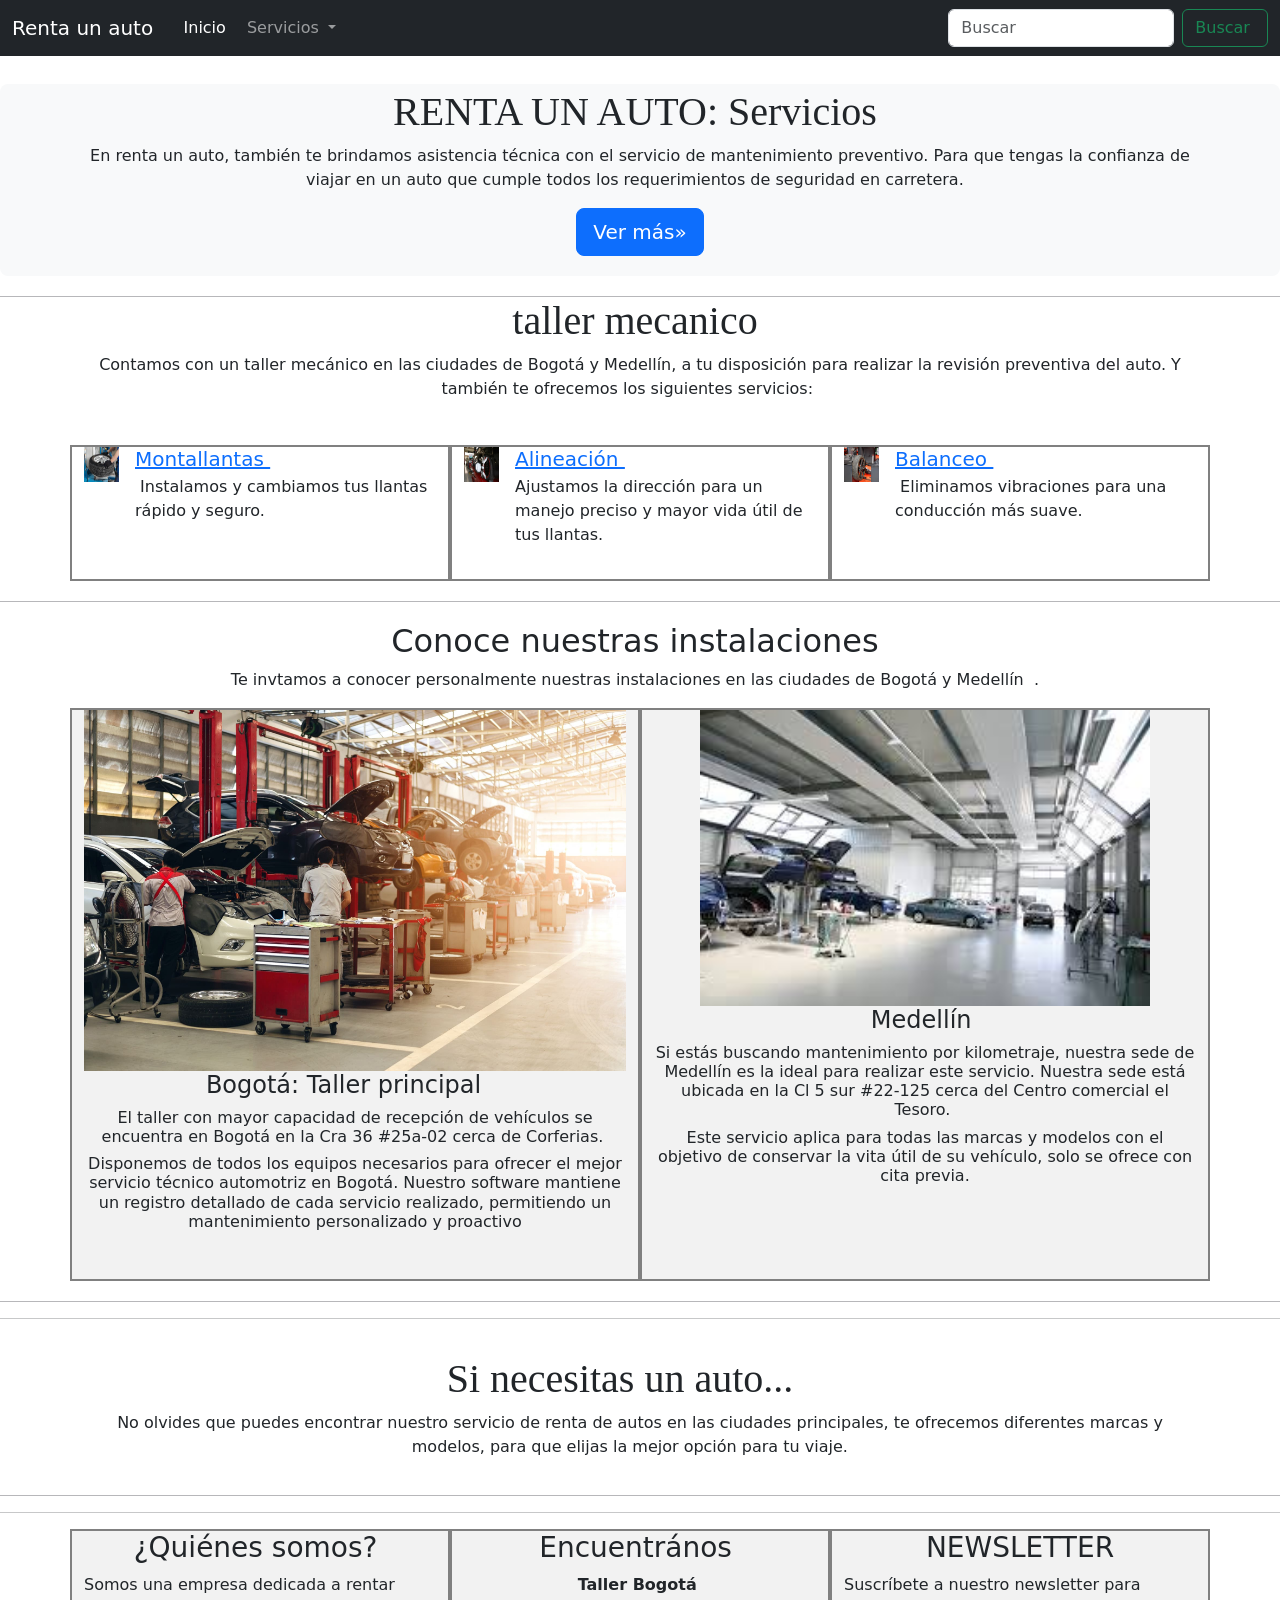
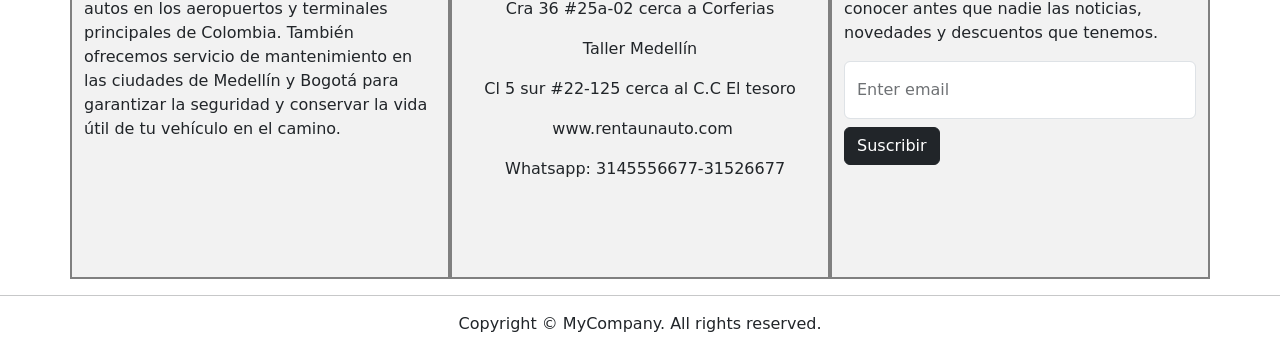
<file: Index.html>
<!DOCTYPE html>
<html lang="en">
<head>
  <meta charset="utf-8">
  <meta http-equiv="X-UA-Compatible" content="IE=edge">
  <meta name="viewport" content="width=device-width, initial-scale=1">
  <title>Bootstrap Portfolio Page Template</title>
  <!-- Bootstrap -->
  <link href="css/bootstrap-5.3.8.css" rel="stylesheet">
	  <style>
   .seccion {
    padding: 20px 0;
    border-bottom: 1px solid #B7B7BA;
  }
	.col-md-4 {
  border: 2px solid gray;
}	  
  </style>
</head>
<body>
  <nav class="navbar navbar-expand-lg navbar-dark bg-dark">
    <div class="container-fluid">
      <a class="navbar-brand" href="Index.html">Renta un auto&nbsp;</a>
      <button class="navbar-toggler" type="button" data-bs-toggle="collapse" data-bs-target="#navbarSupportedContent" aria-controls="navbarSupportedContent" aria-expanded="false" aria-label="Toggle navigation">
        <span class="navbar-toggler-icon"></span>
      </button>
      <div class="collapse navbar-collapse" id="navbarSupportedContent">
        <ul class="navbar-nav me-auto mb-2 mb-lg-0">
          <li class="nav-item">
            <a class="nav-link active" aria-current="page" href="Index.html">Inicio&nbsp;</a>
          </li>
          <li class="nav-item">
          </li>
          <li class="nav-item dropdown">
            <a class="nav-link dropdown-toggle" href="#" id="navbarDropdown" role="button" data-bs-toggle="dropdown" aria-expanded="false">Servicios&nbsp;</a>
            <ul class="dropdown-menu" aria-labelledby="navbarDropdown">
              <li><a class="dropdown-item" href="Alineación.html">Alineación</a></li>
				 <li><a class="dropdown-item" href="Balanceo.html">Balanceo</a></li>
              <li><a class="dropdown-item" href="Montallantas.html">Montallantas</a></li>
              <li>
                <hr class="dropdown-divider">
              </li>
              <li><a class="dropdown-item" href="Mantenimiento.html">Mantenimiento</a></li>
            </ul>
          </li>
          <li class="nav-item">
          </li>
        </ul>
        <form class="d-flex" role="search">
          <input class="form-control me-2" type="Buscar" placeholder="Buscar" aria-label="Buscar">
          <button class="btn btn-outline-success" type="submit">Buscar&nbsp;</button>
        </form>
      </div>
    </div>
  </nav>
  <section class="seccion">
    <div class="bg-light text-center mt-2 py-1 rounded-3">
      <div class="container">
        <div class="row">
          <div class="col-12">
            <h1>RENTA UN AUTO: Servicios&nbsp;</h1>
            <p>En renta un auto, también te brindamos asistencia técnica con el servicio de mantenimiento preventivo. Para que tengas la confianza de viajar en un auto que cumple todos los requerimientos de   seguridad en carretera.&nbsp;&nbsp;</p>
<p><a class="btn btn-primary btn-lg" href="Mantenimiento.html" role="button">Ver más»</a></p>
          </div>
        </div>
      </div>
    </div>
  </section>
  <section>
    <div class="container">
      <div class="row">
        <div class="col-12 text-center">
          <h1>taller mecanico&nbsp;</h1>
          <p>Contamos con un taller mecánico en las ciudades de Bogotá y <span style="text-align: center">Medellín, a tu disposición para realizar la revisión preventiva del auto. Y también te ofrecemos los siguientes servicios: &nbsp; &nbsp;&nbsp;</span></p>
        </div>
      </div>
    </div>
  </section>
  <section class="seccion">
    <div class="container mt-2">
      <div class="row">
        <div class="col-md-4 col-12">
          <ul class="list-unstyled">
            <li class="d-flex align-items-start mb-3">
              <img src="images/Montallantas.jpeg" alt="Generic placeholder image" width="35" height="35" class="me-3">
              <div>
                <h5 class="mt-0 mb-1"><a href="Montallantas.html">Montallantas&nbsp;</a></h5>
<p>&nbsp;Instalamos y cambiamos tus llantas rápido y seguro.</p>
              </div>
            </li>
          </ul>
        </div>
        <div class="col-md-4 col-12">
          <ul class="list-unstyled">
            <li class="d-flex align-items-start mb-3">
              <img src="images/Alineación.jpg" alt="Generic placeholder image" width="35" height="35" class="me-3">
              <div>
                <h5 class="mt-0 mb-1"><a href="Alineación.html">Alineación&nbsp;</a></h5>
<p>Ajustamos la dirección para un manejo preciso y mayor vida útil de tus llantas.&nbsp;</p>
              </div>
            </li>
          </ul>
        </div>
        <div class="col-md-4 col-12">
          <ul class="list-unstyled">
            <li class="d-flex align-items-start mb-3">
              <img src="images/Balanceo.jpg" alt="Generic placeholder image" width="35" height="35" class="me-3">
              <div>
                <h5 class="mt-0 mb-1"><a href="Balanceo.html">Balanceo&nbsp;</a></h5>
<p>&nbsp;Eliminamos vibraciones para una conducción más suave.</p>
              </div>
            </li>
          </ul>
        </div>
      </div>
    </div>
  </section>
  <section class="seccion">
    <div class="container">
      <div class="row">
        <div class="col-12 text-center">
          <h2>Conoce nuestras instalaciones&nbsp;</h2>
          <p>Te invtamos a conocer personalmente nuestras instalaciones en las ciudades de Bogotá y Medellín&nbsp; .&nbsp;&nbsp;</p>
        </div>
      </div>
      <div class="row">
        <div class="col-md-6 col-12 text-center" style="border: 2px solid gray; background-color: #f2f2f2;">
          <img class="img-fluid" src="images/Taller3.jpg" alt="">
          <h4>Bogotá: Taller principal&nbsp; &nbsp;</h4>
          <h6> El taller con mayor capacidad de recepción de vehículos se encuentra en Bogotá en la Cra 36 #25a-02 cerca de Corferias.&nbsp;</h6>
          <h6>Disponemos de todos los equipos necesarios para ofrecer el mejor servicio técnico automotriz en Bogotá.&nbsp;Nuestro software mantiene un registro detallado de cada servicio realizado, permitiendo un mantenimiento personalizado y proactivo </h6>
<p>&nbsp;</p>
        </div>
        <div class="col-md-6 col-12 text-center mt-md-0 mt-2" style="border: 2px solid gray; background-color: #f2f2f2;">
          <img src="images/Taller4.jpeg" alt="" width="450" height="450" class="img-fluid">
          <h4>&nbsp;Medellín&nbsp;&nbsp;</h4>
          <h6> Si estás buscando mantenimiento por kilometraje, nuestra sede de Medellín es la ideal para realizar este servicio. Nuestra sede está ubicada en la Cl 5 sur #22-125 cerca del Centro comercial el Tesoro.&nbsp;</h6>
          <h6>Este servicio aplica para todas las marcas y modelos con el objetivo de conservar la vita útil de su vehículo, solo se ofrece con cita previa.</h6>
<p>&nbsp;&nbsp;</p>
        </div>
     
  </section>
  <hr>
  <section class="seccion">
    <div class="container">
      <div class="row">
        <div class="col-12 text-center">
          <h1>Si necesitas un auto...&nbsp; &nbsp;&nbsp;</h1>
          <p>No olvides que puedes encontrar nuestro servicio de renta de autos en las ciudades principales, te ofrecemos diferentes marcas y modelos, para que elijas la mejor opción para tu viaje.&nbsp; &nbsp;&nbsp;</p>
        </div>
      </div>
    </div>
  </section>
  <hr>
  <div class="section">
    <div class="container">
      <div class="row">
        <div class="col-md-4 col-12" style="background-color: #f2f2f2;">
          <h3 class="text-center">¿Quiénes somos?&nbsp;</h3>
          <p>Somos una empresa dedicada a rentar autos en los aeropuertos y terminales principales de Colombia. También ofrecemos servicio de mantenimiento en las ciudades de Medellín y Bogotá para garantizar la seguridad y conservar la vida útil de tu vehículo en el camino.&nbsp;</p>
        </div>
        <div class="col-md-4 col-12" style="background-color: #f2f2f2;">
          <h3 class="text-center">Encuentrános&nbsp;</h3>
          <address class="text-center">
          <strong>Taller Bogotá&nbsp;</strong><br>
Cra 36 #25a-02 cerca a Corferias<br>
          </address>
          <address class="text-center">
          Taller Medellín
          </address>
          <address class="text-center">
          Cl 5 sur #22-125 cerca al C.C El tesoro
          </address>
          <address class="text-center">
          &nbsp;www.rentaunauto.com
          </address>
          <address class="text-center">
          &nbsp; Whatsapp: 3145556677-31526677
          </address>
<address class="text-center">
        &nbsp;
        </address>
<address class="text-center">
        &nbsp;
        </address>
        </div>
        <div class="col-md-4 col-12" style="background-color: #f2f2f2;">
          <h3 class="text-center">NEWSLETTER</h3>
          <p>Suscríbete a nuestro newsletter para conocer antes que nadie las noticias, novedades y descuentos que tenemos.&nbsp;</p>
<form>
           <div class="d-flex flex-column align-items-start">
              <div class="form-floating w-100 mb-2">
                <input type="email" class="form-control" id="exampleInputEmail1" placeholder="name@example.com">
                <label for="exampleInputEmail1">Enter email</label>
              </div>
              <button type="submit" class="btn btn-dark">Suscribir</button>
            </div>
          </form>
        </div>
      </div>
    </div>
  </div>
  <hr>
  <footer class="text-center">
    <div class="container">
      <div class="row">
        <div class="col-12">
          <p>Copyright © MyCompany. All rights reserved.</p>
        </div>
      </div>
    </div>
  </footer>
  <!-- Include all compiled plugins (below), or include individual files as needed -->
  <script src="js/popper-2.11.8.min.js"></script>
  <script src="js/bootstrap-5.3.8.js"></script>
</body>
</html>
</file>
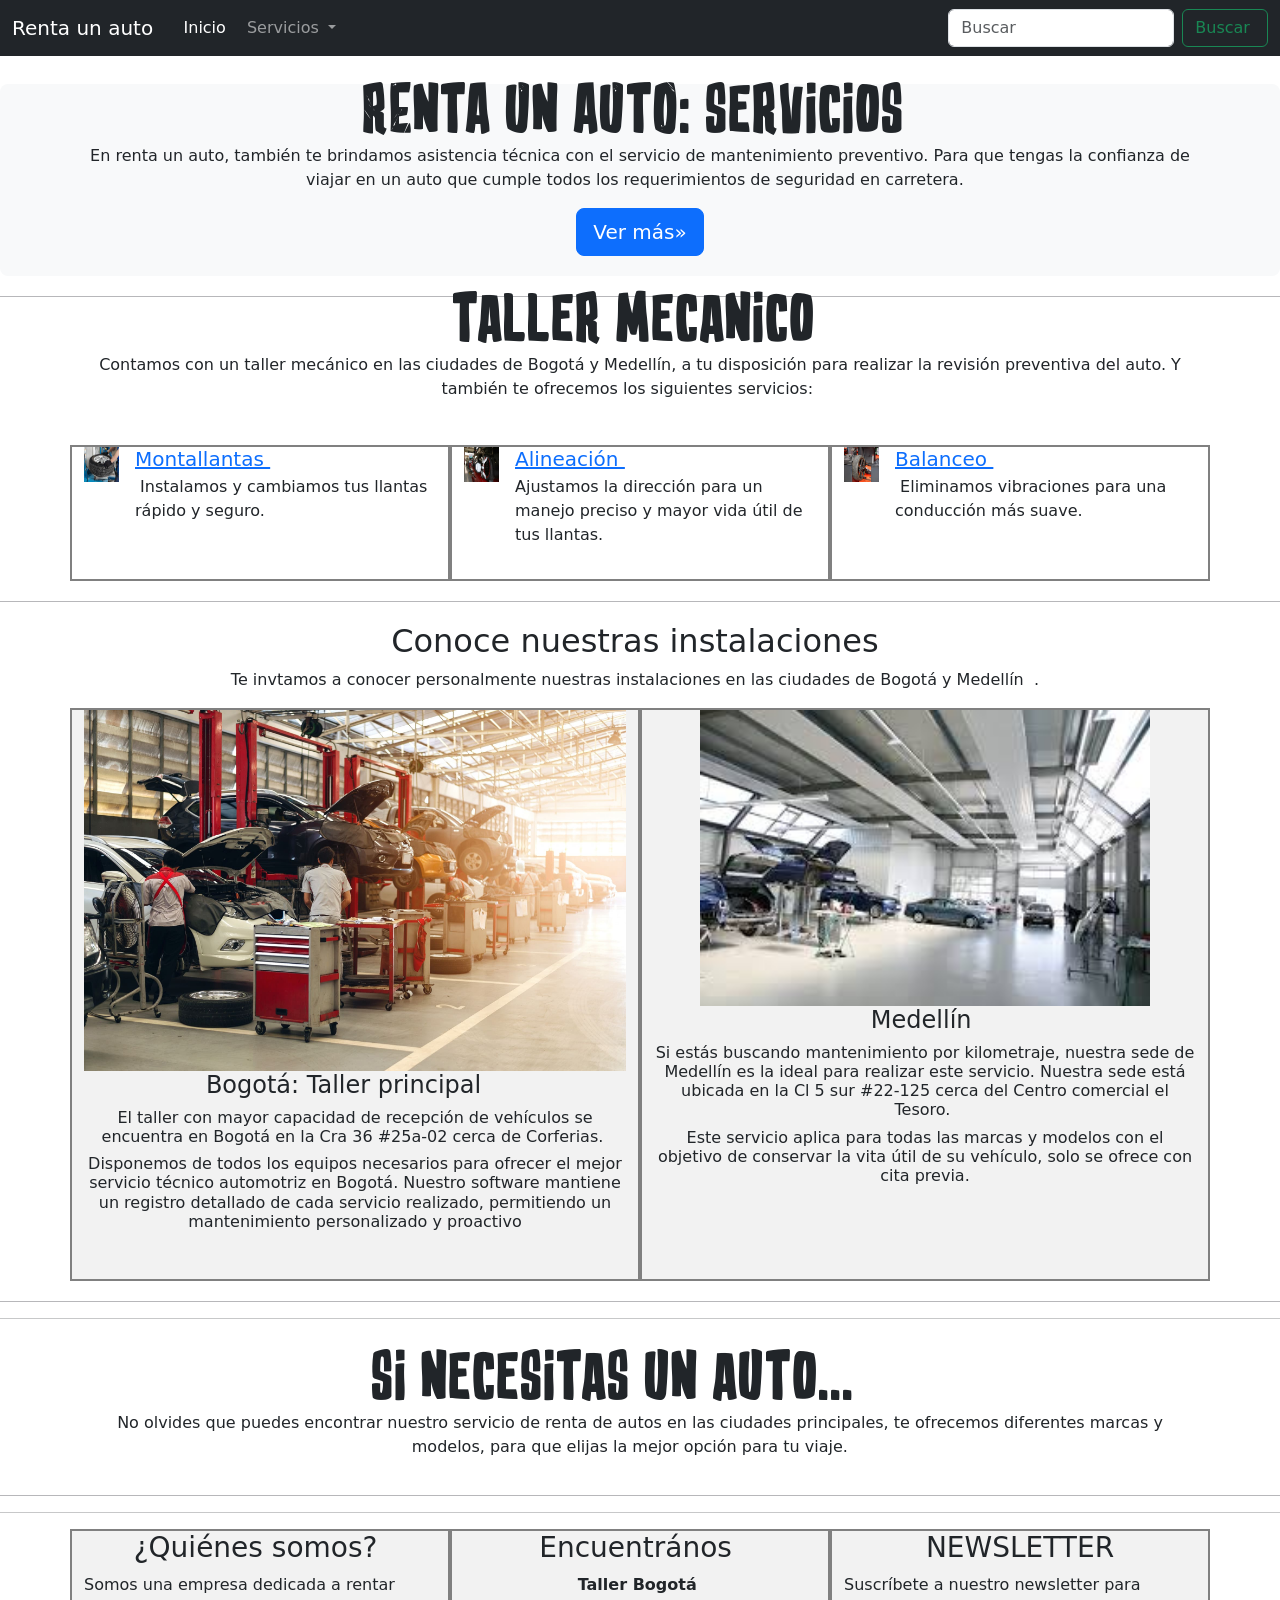
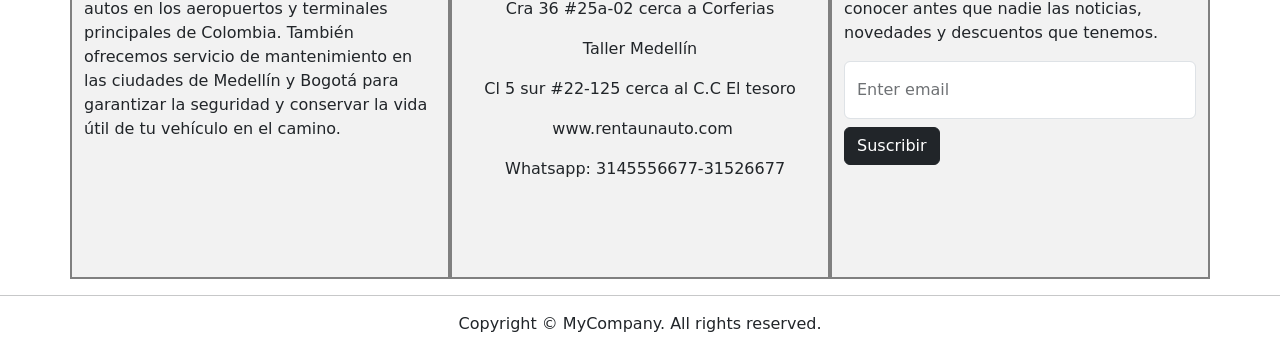
<file: index.html>
<!DOCTYPE html>
<html lang="en">
<head>
  <meta charset="utf-8">
  <meta http-equiv="X-UA-Compatible" content="IE=edge">
  <meta name="viewport" content="width=device-width, initial-scale=1">
  <title>Bootstrap Portfolio Page Template</title>
  <!-- Bootstrap -->
  <link href="css/bootstrap-5.3.8.css" rel="stylesheet">
	<link href="css/estilos.css" rel="stylesheet">
	  <style>
   .seccion {
    padding: 20px 0;
    border-bottom: 1px solid #B7B7BA;
  }
	.col-md-4 {
  border: 2px solid gray;
}	  
  </style>
</head>
<body>
  <nav class="navbar navbar-expand-lg navbar-dark bg-dark">
    <div class="container-fluid">
      <a class="navbar-brand" href="index.html">Renta un auto&nbsp;</a>
      <button class="navbar-toggler" type="button" data-bs-toggle="collapse" data-bs-target="#navbarSupportedContent" aria-controls="navbarSupportedContent" aria-expanded="false" aria-label="Toggle navigation">
        <span class="navbar-toggler-icon"></span>
      </button>
      <div class="collapse navbar-collapse" id="navbarSupportedContent">
        <ul class="navbar-nav me-auto mb-2 mb-lg-0">
          <li class="nav-item">
            <a class="nav-link active" aria-current="page" href="index.html">Inicio&nbsp;</a>
          </li>
          <li class="nav-item">
          </li>
          <li class="nav-item dropdown">
            <a class="nav-link dropdown-toggle" href="#" id="navbarDropdown" role="button" data-bs-toggle="dropdown" aria-expanded="false">Servicios&nbsp;</a>
            <ul class="dropdown-menu" aria-labelledby="navbarDropdown">
              <li><a class="dropdown-item" href="Alineación.html">Alineación</a></li>
				 <li><a class="dropdown-item" href="Balanceo.html">Balanceo</a></li>
              <li><a class="dropdown-item" href="Montallantas.html">Montallantas</a></li>
              <li>
                <hr class="dropdown-divider">
              </li>
              <li><a class="dropdown-item" href="Mantenimiento.html">Mantenimiento</a></li>
            </ul>
          </li>
          <li class="nav-item">
          </li>
        </ul>
        <form class="d-flex" role="search">
          <input class="form-control me-2" type="Buscar" placeholder="Buscar" aria-label="Buscar">
          <button class="btn btn-outline-success" type="submit">Buscar&nbsp;</button>
        </form>
      </div>
    </div>
  </nav>
  <section class="seccion">
    <div class="bg-light text-center mt-2 py-1 rounded-3">
      <div class="container">
        <div class="row">
          <div class="col-12">
            <h1>RENTA UN AUTO: Servicios&nbsp;</h1>
            <p>En renta un auto, también te brindamos asistencia técnica con el servicio de mantenimiento preventivo. Para que tengas la confianza de viajar en un auto que cumple todos los requerimientos de   seguridad en carretera.&nbsp;&nbsp;</p>
<p><a class="btn btn-primary btn-lg" href="Mantenimiento.html" role="button">Ver más»</a></p>
          </div>
        </div>
      </div>
    </div>
  </section>
  <section>
    <div class="container">
      <div class="row">
        <div class="col-12 text-center">
          <h1>taller mecanico&nbsp;</h1>
          <p>Contamos con un taller mecánico en las ciudades de Bogotá y <span style="text-align: center">Medellín, a tu disposición para realizar la revisión preventiva del auto. Y también te ofrecemos los siguientes servicios: &nbsp; &nbsp;&nbsp;</span></p>
        </div>
      </div>
    </div>
  </section>
  <section class="seccion">
    <div class="container mt-2">
      <div class="row">
        <div class="col-md-4 col-12">
          <ul class="list-unstyled">
            <li class="d-flex align-items-start mb-3">
              <img src="images/Montallantas.jpeg" alt="Generic placeholder image" width="35" height="35" class="me-3">
              <div>
                <h5 class="mt-0 mb-1"><a href="Montallantas.html">Montallantas&nbsp;</a></h5>
<p>&nbsp;Instalamos y cambiamos tus llantas rápido y seguro.</p>
              </div>
            </li>
          </ul>
        </div>
        <div class="col-md-4 col-12">
          <ul class="list-unstyled">
            <li class="d-flex align-items-start mb-3">
              <img src="images/Alineación.jpg" alt="Generic placeholder image" width="35" height="35" class="me-3">
              <div>
                <h5 class="mt-0 mb-1"><a href="Alineación.html">Alineación&nbsp;</a></h5>
<p>Ajustamos la dirección para un manejo preciso y mayor vida útil de tus llantas.&nbsp;</p>
              </div>
            </li>
          </ul>
        </div>
        <div class="col-md-4 col-12">
          <ul class="list-unstyled">
            <li class="d-flex align-items-start mb-3">
              <img src="images/Balanceo.jpg" alt="Generic placeholder image" width="35" height="35" class="me-3">
              <div>
                <h5 class="mt-0 mb-1"><a href="Balanceo.html">Balanceo&nbsp;</a></h5>
<p>&nbsp;Eliminamos vibraciones para una conducción más suave.</p>
              </div>
            </li>
          </ul>
        </div>
      </div>
    </div>
  </section>
  <section class="seccion">
    <div class="container">
      <div class="row">
        <div class="col-12 text-center">
          <h2>Conoce nuestras instalaciones&nbsp;</h2>
          <p>Te invtamos a conocer personalmente nuestras instalaciones en las ciudades de Bogotá y Medellín&nbsp; .&nbsp;&nbsp;</p>
        </div>
      </div>
      <div class="row">
        <div class="col-md-6 col-12 text-center" style="border: 2px solid gray; background-color: #f2f2f2;">
          <img class="img-fluid" src="images/Taller3.jpg" alt="">
          <h4>Bogotá: Taller principal&nbsp; &nbsp;</h4>
          <h6> El taller con mayor capacidad de recepción de vehículos se encuentra en Bogotá en la Cra 36 #25a-02 cerca de Corferias.&nbsp;</h6>
          <h6>Disponemos de todos los equipos necesarios para ofrecer el mejor servicio técnico automotriz en Bogotá.&nbsp;Nuestro software mantiene un registro detallado de cada servicio realizado, permitiendo un mantenimiento personalizado y proactivo </h6>
<p>&nbsp;</p>
        </div>
        <div class="col-md-6 col-12 text-center mt-md-0 mt-2" style="border: 2px solid gray; background-color: #f2f2f2;">
          <img src="images/Taller4.jpeg" alt="" width="450" height="450" class="img-fluid">
          <h4>&nbsp;Medellín&nbsp;&nbsp;</h4>
          <h6> Si estás buscando mantenimiento por kilometraje, nuestra sede de Medellín es la ideal para realizar este servicio. Nuestra sede está ubicada en la Cl 5 sur #22-125 cerca del Centro comercial el Tesoro.&nbsp;</h6>
          <h6>Este servicio aplica para todas las marcas y modelos con el objetivo de conservar la vita útil de su vehículo, solo se ofrece con cita previa.</h6>
<p>&nbsp;&nbsp;</p>
        </div>
     
  </section>
  <hr>
  <section class="seccion">
    <div class="container">
      <div class="row">
        <div class="col-12 text-center">
          <h1>Si necesitas un auto...&nbsp; &nbsp;&nbsp;</h1>
          <p>No olvides que puedes encontrar nuestro servicio de renta de autos en las ciudades principales, te ofrecemos diferentes marcas y modelos, para que elijas la mejor opción para tu viaje.&nbsp; &nbsp;&nbsp;</p>
        </div>
      </div>
    </div>
  </section>
  <hr>
  <div class="section">
    <div class="container">
      <div class="row">
        <div class="col-md-4 col-12" style="background-color: #f2f2f2;">
          <h3 class="text-center">¿Quiénes somos?&nbsp;</h3>
          <p>Somos una empresa dedicada a rentar autos en los aeropuertos y terminales principales de Colombia. También ofrecemos servicio de mantenimiento en las ciudades de Medellín y Bogotá para garantizar la seguridad y conservar la vida útil de tu vehículo en el camino.&nbsp;</p>
        </div>
        <div class="col-md-4 col-12" style="background-color: #f2f2f2;">
          <h3 class="text-center">Encuentrános&nbsp;</h3>
          <address class="text-center">
          <strong>Taller Bogotá&nbsp;</strong><br>
Cra 36 #25a-02 cerca a Corferias<br>
          </address>
          <address class="text-center">
          Taller Medellín
          </address>
          <address class="text-center">
          Cl 5 sur #22-125 cerca al C.C El tesoro
          </address>
          <address class="text-center">
          &nbsp;www.rentaunauto.com
          </address>
          <address class="text-center">
          &nbsp; Whatsapp: 3145556677-31526677
          </address>
<address class="text-center">
        &nbsp;
        </address>
<address class="text-center">
        &nbsp;
        </address>
        </div>
        <div class="col-md-4 col-12" style="background-color: #f2f2f2;">
          <h3 class="text-center">NEWSLETTER</h3>
          <p>Suscríbete a nuestro newsletter para conocer antes que nadie las noticias, novedades y descuentos que tenemos.&nbsp;</p>
<form>
           <div class="d-flex flex-column align-items-start">
              <div class="form-floating w-100 mb-2">
                <input type="email" class="form-control" id="exampleInputEmail1" placeholder="name@example.com">
                <label for="exampleInputEmail1">Enter email</label>
              </div>
              <button type="submit" class="btn btn-dark">Suscribir</button>
            </div>
          </form>
        </div>
      </div>
    </div>
  </div>
  <hr>
  <footer class="text-center">
    <div class="container">
      <div class="row">
        <div class="col-12">
          <p>Copyright © MyCompany. All rights reserved.</p>
        </div>
      </div>
    </div>
  </footer>
  <!-- Include all compiled plugins (below), or include individual files as needed -->
  <script src="js/popper-2.11.8.min.js"></script>
  <script src="js/bootstrap-5.3.8.js"></script>
</body>
</html>
</file>
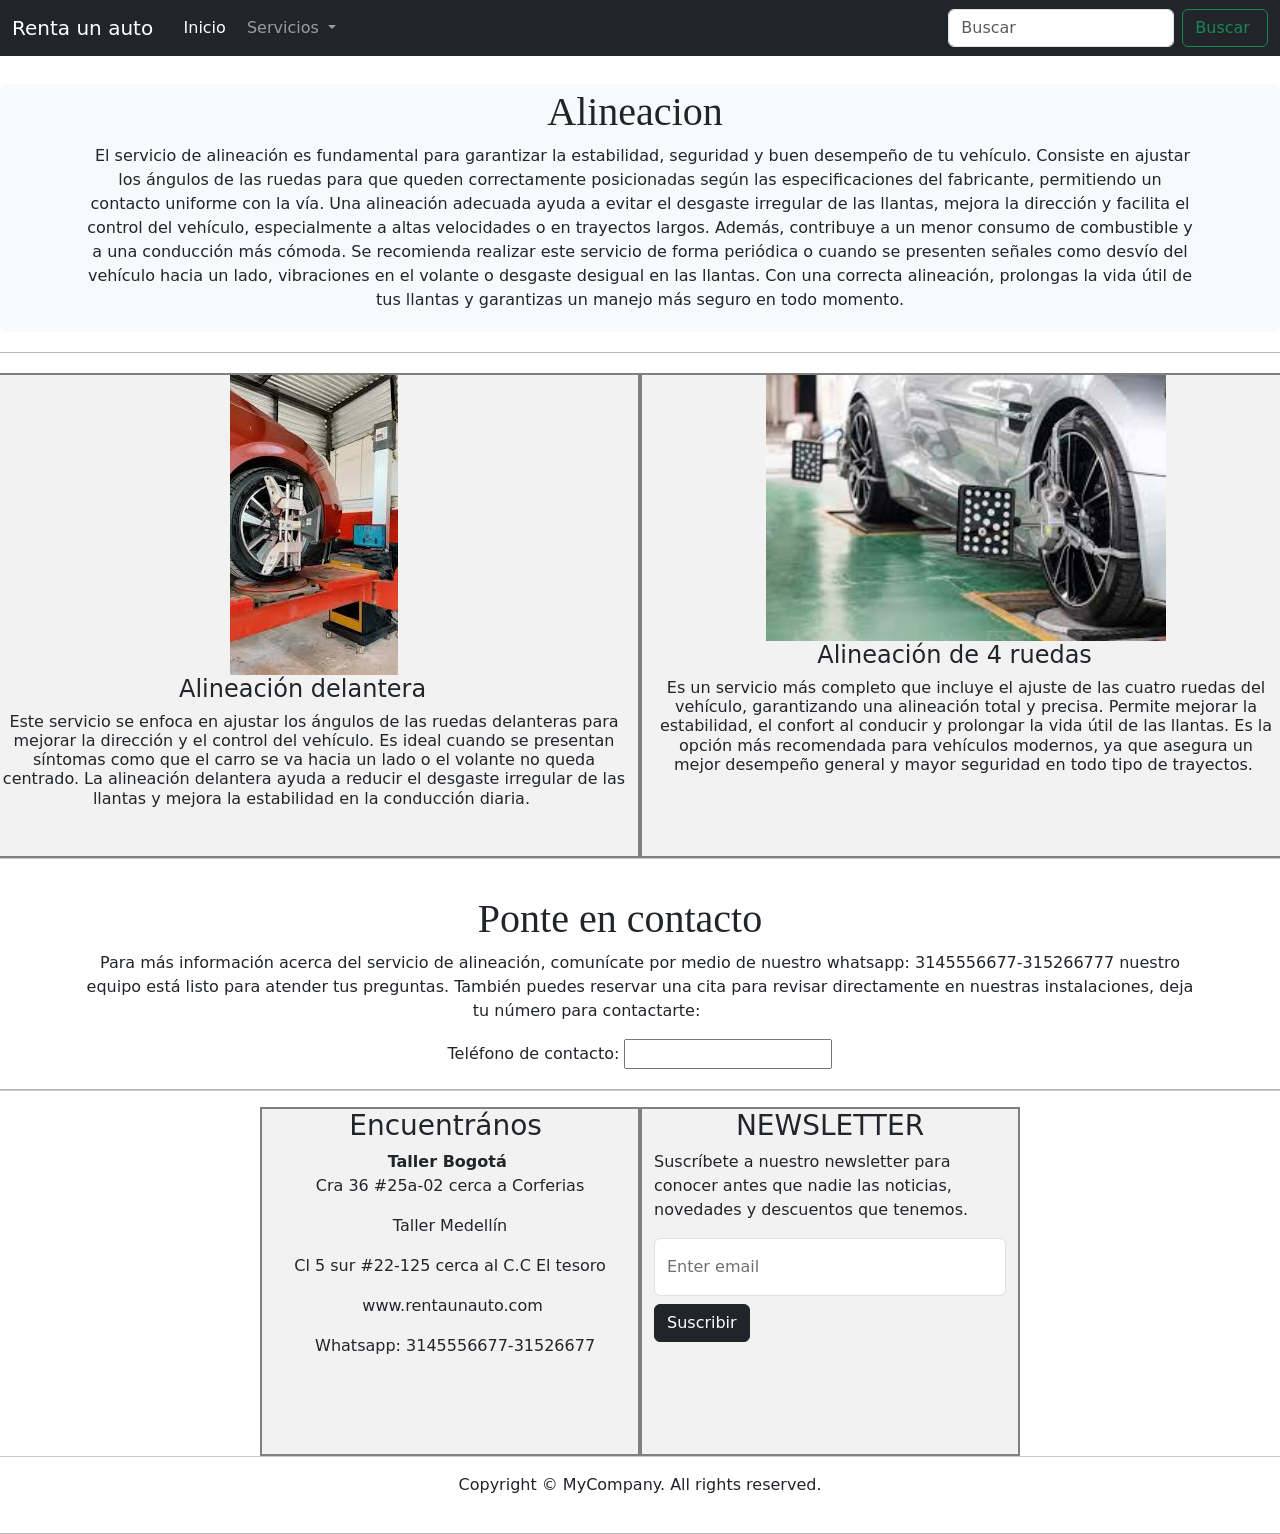
<file: Alineación.html>
<!DOCTYPE html>
<html lang="en">
<head>
  <meta charset="utf-8">
  <meta http-equiv="X-UA-Compatible" content="IE=edge">
  <meta name="viewport" content="width=device-width, initial-scale=1">
  <title>Bootstrap Portfolio Page Template</title>
  <!-- Bootstrap -->
  <link href="css/bootstrap-5.3.8.css" rel="stylesheet">
	  <style>
   .seccion {
    padding: 20px 0;
    border-bottom: 1px solid #B7B7BA;
  }
	.col-md-4 {
  border: 2px solid gray;
}	  
  </style>
</head>
<body>
  <nav class="navbar navbar-expand-lg navbar-dark bg-dark">
    <div class="container-fluid">
      <a class="navbar-brand" href="index.html">Renta un auto&nbsp;</a>
      <button class="navbar-toggler" type="button" data-bs-toggle="collapse" data-bs-target="#navbarSupportedContent" aria-controls="navbarSupportedContent" aria-expanded="false" aria-label="Toggle navigation">
        <span class="navbar-toggler-icon"></span>
      </button>
      <div class="collapse navbar-collapse" id="navbarSupportedContent">
        <ul class="navbar-nav me-auto mb-2 mb-lg-0">
          <li class="nav-item">
            <a class="nav-link active" aria-current="page" href="index.html">Inicio&nbsp;</a>
          </li>
          <li class="nav-item">
          </li>
          <li class="nav-item dropdown">
            <a class="nav-link dropdown-toggle" href="#" id="navbarDropdown" role="button" data-bs-toggle="dropdown" aria-expanded="false">Servicios&nbsp;</a>
            <ul class="dropdown-menu" aria-labelledby="navbarDropdown">
              <li><a class="dropdown-item" href="Alineación.html">Alineación</a></li>
				 <li><a class="dropdown-item" href="Balanceo.html">Balanceo</a></li>
              <li><a class="dropdown-item" href="Montallantas.html">Montallantas</a></li>
              <li>
                <hr class="dropdown-divider">
              </li>
              <li><a class="dropdown-item" href="Mantenimiento.html">Mantenimiento</a></li>
            </ul>
          </li>
          <li class="nav-item">
          </li>
        </ul>
        <form class="d-flex" role="search">
          <input class="form-control me-2" type="Buscar" placeholder="Buscar" aria-label="Buscar">
          <button class="btn btn-outline-success" type="submit">Buscar&nbsp;</button>
        </form>
      </div>
    </div>
  </nav>
  <section class="seccion">
    <div class="bg-light text-center mt-2 py-1 rounded-3">
      <div class="container">
        <div class="row">
          <div class="col-12">
            <h1>Alineacion&nbsp;</h1>
            <p>&nbsp;El servicio de alineación es fundamental para garantizar la estabilidad, seguridad y buen desempeño de tu vehículo. Consiste en ajustar los ángulos de las ruedas para que queden correctamente posicionadas según las especificaciones del fabricante, permitiendo un contacto uniforme con la vía. Una alineación adecuada ayuda a evitar el desgaste irregular de las llantas, mejora la dirección y facilita el control del vehículo, especialmente a altas velocidades o en trayectos largos. Además, contribuye a un menor consumo de combustible y a una conducción más cómoda. Se recomienda realizar este servicio de forma periódica o cuando se presenten señales como desvío del vehículo hacia un lado, vibraciones en el volante o desgaste desigual en las llantas. Con una correcta alineación, prolongas la vida útil de tus llantas y garantizas un manejo más seguro en todo momento.</p>
          </div>
        </div>
      </div>
    </div>
  </section>
  <section class="seccion">
    <div class="container">
</div>
      <div class="row">
        <div class="col-md-6 col-12 text-center" style="border: 2px solid gray; background-color: #f2f2f2;">
          <img src="images/Ali1.jpeg" alt="" width="168" class="img-fluid">
          <h4>Alineación delantera&nbsp; &nbsp;</h4>
          <h6> Este servicio se enfoca en ajustar los ángulos de las ruedas delanteras para mejorar la dirección y el control del vehículo. Es ideal cuando se presentan síntomas como que el carro se va hacia un lado o el volante no queda centrado. La alineación delantera ayuda a reducir el desgaste irregular de las llantas y mejora la estabilidad en la conducción diaria.&nbsp;</h6>
<p>&nbsp;</p>
        </div>
        <div class="col-md-6 col-12 text-center mt-md-0 mt-2" style="border: 2px solid gray; background-color: #f2f2f2;">
          <img src="images/Ali2.jpeg" alt="" width="400" height="300" class="img-fluid">
          <h4>&nbsp;Alineación de 4 ruedas&nbsp; &nbsp;&nbsp;</h4>
          <h6> Es un servicio más completo que incluye el ajuste de las cuatro ruedas del vehículo, garantizando una alineación total y precisa. Permite mejorar la estabilidad, el confort al conducir y prolongar la vida útil de las llantas. Es la opción más recomendada para vehículos modernos, ya que asegura un mejor desempeño general y mayor seguridad en todo tipo de trayectos.&nbsp;</h6>
<p>&nbsp;&nbsp;</p>
        </div>
  <hr>
  <section class="seccion">
    <div class="container">
      <div class="row">
        <div class="col-12 text-center">
          <h1>Ponte en contacto&nbsp; &nbsp;&nbsp;</h1>
          <p>Para más información acerca del servicio de alineación, comunícate por medio de nuestro whatsapp:&nbsp;3145556677-315266777 nuestro equipo está listo para atender tus preguntas. También puedes reservar una cita para revisar directamente en nuestras instalaciones, deja tu número para contactarte:&nbsp; &nbsp; &nbsp; &nbsp; &nbsp; &nbsp; &nbsp; &nbsp; &nbsp; &nbsp; &nbsp;</p>
Teléfono de contacto: <input type="number">
        </div>
      </div>
    </div>
  </section>
  <hr>
  <div class="section">
    <div class="container">
      <div class="row justify-content-center">
        <div class="col-md-4 col-12" style="background-color: #f2f2f2;">
          <h3 class="text-center">Encuentrános&nbsp;</h3>
          <address class="text-center">
          <strong>Taller Bogotá&nbsp;</strong><br>
Cra 36 #25a-02 cerca a Corferias<br>
          </address>
          <address class="text-center">
          Taller Medellín
          </address>
          <address class="text-center">
          Cl 5 sur #22-125 cerca al C.C El tesoro
          </address>
          <address class="text-center">
          &nbsp;www.rentaunauto.com
          </address>
          <address class="text-center">
          &nbsp; Whatsapp: 3145556677-31526677
          </address>
<address class="text-center">
        &nbsp;
        </address>
<address class="text-center">
        &nbsp;
        </address>
        </div>
        <div class="col-md-4 col-12" style="background-color: #f2f2f2;">
          <h3 class="text-center">NEWSLETTER</h3>
          <p>Suscríbete a nuestro newsletter para conocer antes que nadie las noticias, novedades y descuentos que tenemos.&nbsp;</p>
<form>
           <div class="d-flex flex-column align-items-start">
              <div class="form-floating w-100 mb-2">
                <input type="email" class="form-control" id="exampleInputEmail1" placeholder="name@example.com">
                <label for="exampleInputEmail1">Enter email</label>
              </div>
              <button type="submit" class="btn btn-dark">Suscribir</button>
            </div>
          </form>
        </div>
      </div>
    </div>
  </div>
  <hr>
  <footer class="text-center">
    <div class="container">
      <div class="row">
        <div class="col-12">
          <p>Copyright © MyCompany. All rights reserved.</p>
        </div>
      </div>
    </div>
  </footer>
  <!-- Include all compiled plugins (below), or include individual files as needed -->
  <script src="js/popper-2.11.8.min.js"></script>
  <script src="js/bootstrap-5.3.8.js"></script>
</body>
</html>
</file>
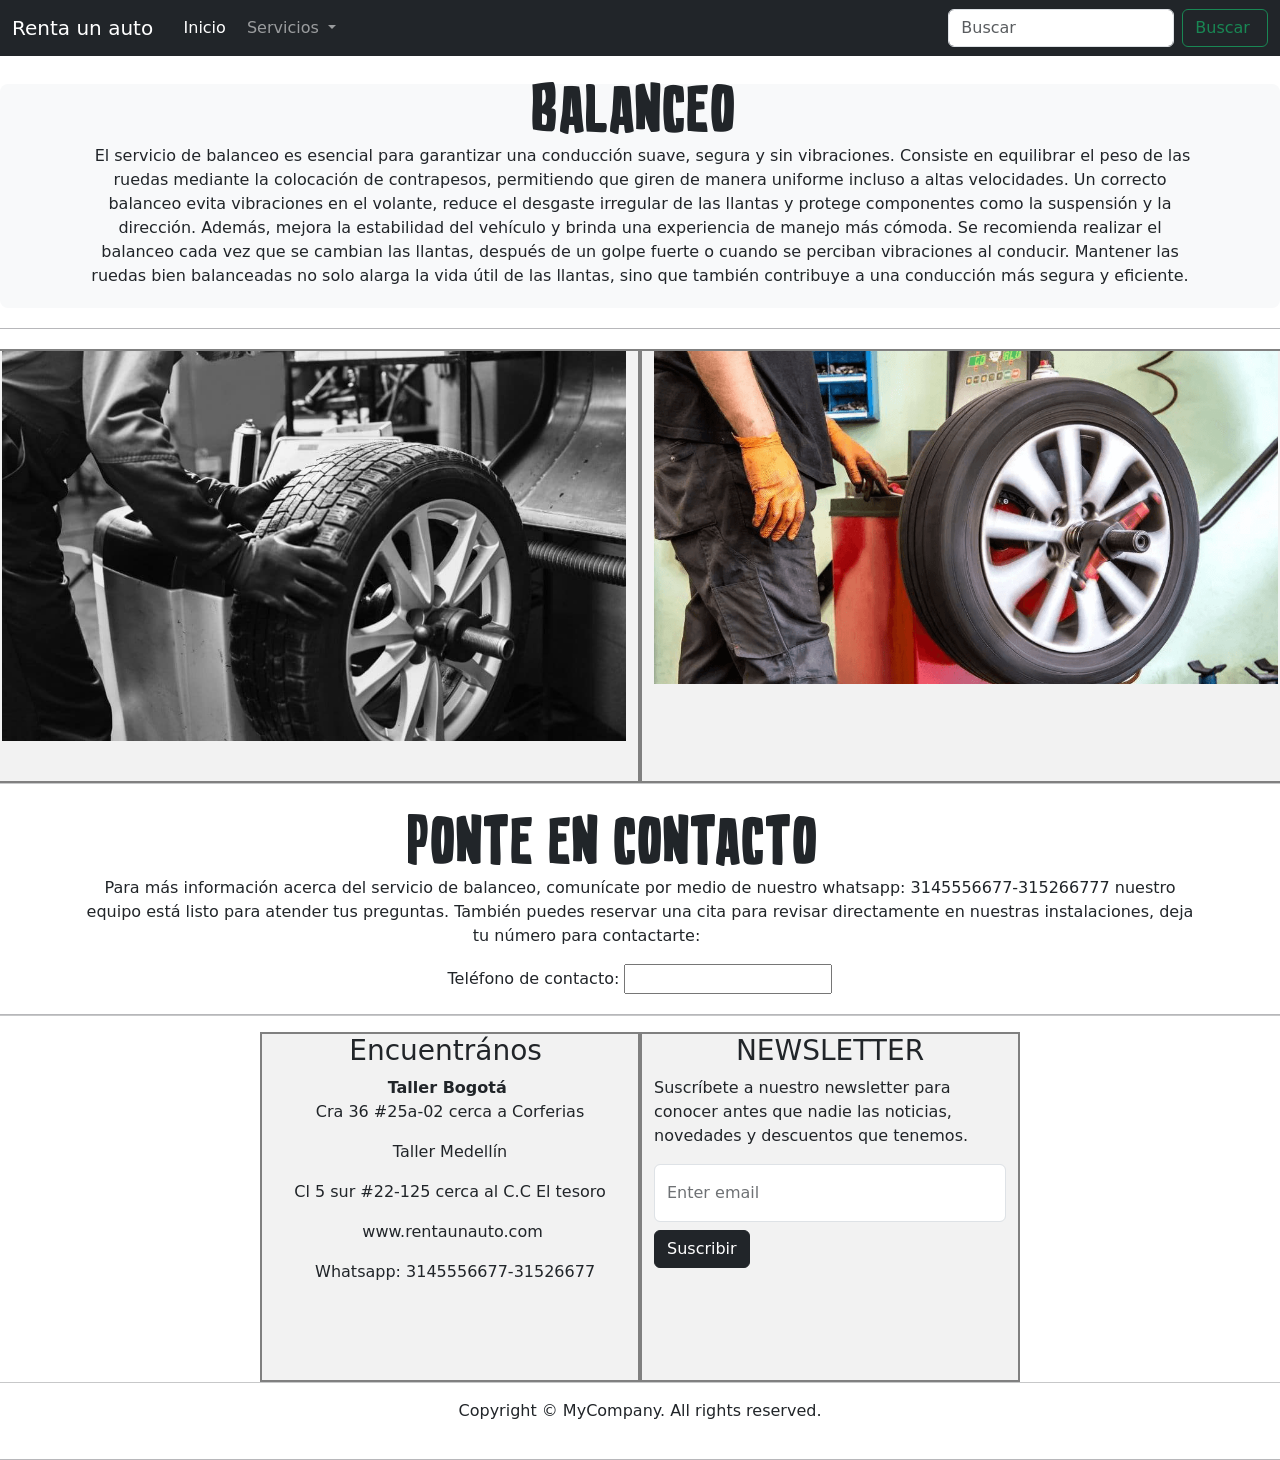
<file: Balanceo.html>
<!DOCTYPE html>
<html lang="en">
<head>
  <meta charset="utf-8">
  <meta http-equiv="X-UA-Compatible" content="IE=edge">
  <meta name="viewport" content="width=device-width, initial-scale=1">
  <title>Bootstrap Portfolio Page Template</title>
  <!-- Bootstrap -->
  <link href="css/bootstrap-5.3.8.css" rel="stylesheet">
	<link href="css/estilos.css" rel="stylesheet">
	  <style>
   .seccion {
    padding: 20px 0;
    border-bottom: 1px solid #B7B7BA;
  }
	.col-md-4 {
  border: 2px solid gray;
}	  
  </style>
</head>
<body>
  <nav class="navbar navbar-expand-lg navbar-dark bg-dark">
    <div class="container-fluid">
      <a class="navbar-brand" href="index.html">Renta un auto&nbsp;</a>
      <button class="navbar-toggler" type="button" data-bs-toggle="collapse" data-bs-target="#navbarSupportedContent" aria-controls="navbarSupportedContent" aria-expanded="false" aria-label="Toggle navigation">
        <span class="navbar-toggler-icon"></span>
      </button>
      <div class="collapse navbar-collapse" id="navbarSupportedContent">
        <ul class="navbar-nav me-auto mb-2 mb-lg-0">
          <li class="nav-item">
            <a class="nav-link active" aria-current="page" href="index.html">Inicio&nbsp;</a>
          </li>
          <li class="nav-item">
          </li>
          <li class="nav-item dropdown">
            <a class="nav-link dropdown-toggle" href="#" id="navbarDropdown" role="button" data-bs-toggle="dropdown" aria-expanded="false">Servicios&nbsp;</a>
            <ul class="dropdown-menu" aria-labelledby="navbarDropdown">
              <li><a class="dropdown-item" href="Alineación.html">Alineación</a></li>
				 <li><a class="dropdown-item" href="Balanceo.html">Balanceo</a></li>
              <li><a class="dropdown-item" href="Montallantas.html">Montallantas</a></li>
              <li>
                <hr class="dropdown-divider">
              </li>
              <li><a class="dropdown-item" href="Mantenimiento.html">Mantenimiento</a></li>
            </ul>
          </li>
          <li class="nav-item">
          </li>
        </ul>
        <form class="d-flex" role="search">
          <input class="form-control me-2" type="Buscar" placeholder="Buscar" aria-label="Buscar">
          <button class="btn btn-outline-success" type="submit">Buscar&nbsp;</button>
        </form>
      </div>
    </div>
  </nav>
  <section class="seccion">
    <div class="bg-light text-center mt-2 py-1 rounded-3">
      <div class="container">
        <div class="row">
          <div class="col-12">
            <h1>balanceo&nbsp;</h1>
            <p>&nbsp;El servicio de balanceo es esencial para garantizar una conducción suave, segura y sin vibraciones. Consiste en equilibrar el peso de las ruedas mediante la colocación de contrapesos, permitiendo que giren de manera uniforme incluso a altas velocidades. Un correcto balanceo evita vibraciones en el volante, reduce el desgaste irregular de las llantas y protege componentes como la suspensión y la dirección. Además, mejora la estabilidad del vehículo y brinda una experiencia de manejo más cómoda. Se recomienda realizar el balanceo cada vez que se cambian las llantas, después de un golpe fuerte o cuando se perciban vibraciones al conducir. Mantener las ruedas bien balanceadas no solo alarga la vida útil de las llantas, sino que también contribuye a una conducción más segura y eficiente.</p>
          </div>
        </div>
      </div>
    </div>
  </section>
  <section class="seccion">
    <div class="container">
</div>
      <div class="row">
        <div class="col-md-6 col-12 text-center" style="border: 2px solid gray; background-color: #f2f2f2;">
          <img src="images/Bal1.jpg" alt="" width="900" height="563" class="img-fluid">
<p>&nbsp;</p>
        </div>
        <div class="col-md-6 col-12 text-center mt-md-0 mt-2" style="border: 2px solid gray; background-color: #f2f2f2;">
          <img src="images/Bal2.png" alt="" width="1000" height="533" class="img-fluid">
<p>&nbsp;&nbsp;</p>
        </div>
  <hr>
  <section class="seccion">
    <div class="container">
      <div class="row">
        <div class="col-12 text-center">
          <h1>Ponte en contacto&nbsp; &nbsp;&nbsp;</h1>
          <p>Para más información acerca del servicio de balanceo, comunícate por medio de nuestro whatsapp:&nbsp;3145556677-315266777 nuestro equipo está listo para atender tus preguntas. También puedes reservar una cita para revisar directamente en nuestras instalaciones, deja tu número para contactarte:&nbsp; &nbsp; &nbsp; &nbsp; &nbsp; &nbsp; &nbsp; &nbsp; &nbsp; &nbsp; &nbsp;</p>
Teléfono de contacto: <input type="number">
        </div>
      </div>
    </div>
  </section>
  <hr>
  <div class="section">
    <div class="container">
      <div class="row justify-content-center">
        <div class="col-md-4 col-12" style="background-color: #f2f2f2;">
          <h3 class="text-center">Encuentrános&nbsp;</h3>
          <address class="text-center">
          <strong>Taller Bogotá&nbsp;</strong><br>
Cra 36 #25a-02 cerca a Corferias<br>
          </address>
          <address class="text-center">
          Taller Medellín
          </address>
          <address class="text-center">
          Cl 5 sur #22-125 cerca al C.C El tesoro
          </address>
          <address class="text-center">
          &nbsp;www.rentaunauto.com
          </address>
          <address class="text-center">
          &nbsp; Whatsapp: 3145556677-31526677
          </address>
<address class="text-center">
        &nbsp;
        </address>
<address class="text-center">
        &nbsp;
        </address>
        </div>
        <div class="col-md-4 col-12" style="background-color: #f2f2f2;">
          <h3 class="text-center">NEWSLETTER</h3>
          <p>Suscríbete a nuestro newsletter para conocer antes que nadie las noticias, novedades y descuentos que tenemos.&nbsp;</p>
<form>
           <div class="d-flex flex-column align-items-start">
              <div class="form-floating w-100 mb-2">
                <input type="email" class="form-control" id="exampleInputEmail1" placeholder="name@example.com">
                <label for="exampleInputEmail1">Enter email</label>
              </div>
              <button type="submit" class="btn btn-dark">Suscribir</button>
            </div>
          </form>
        </div>
      </div>
    </div>
  </div>
  <hr>
  <footer class="text-center">
    <div class="container">
      <div class="row">
        <div class="col-12">
          <p>Copyright © MyCompany. All rights reserved.</p>
        </div>
      </div>
    </div>
  </footer>
  <!-- Include all compiled plugins (below), or include individual files as needed -->
  <script src="js/popper-2.11.8.min.js"></script>
  <script src="js/bootstrap-5.3.8.js"></script>
</body>
</html>
</file>
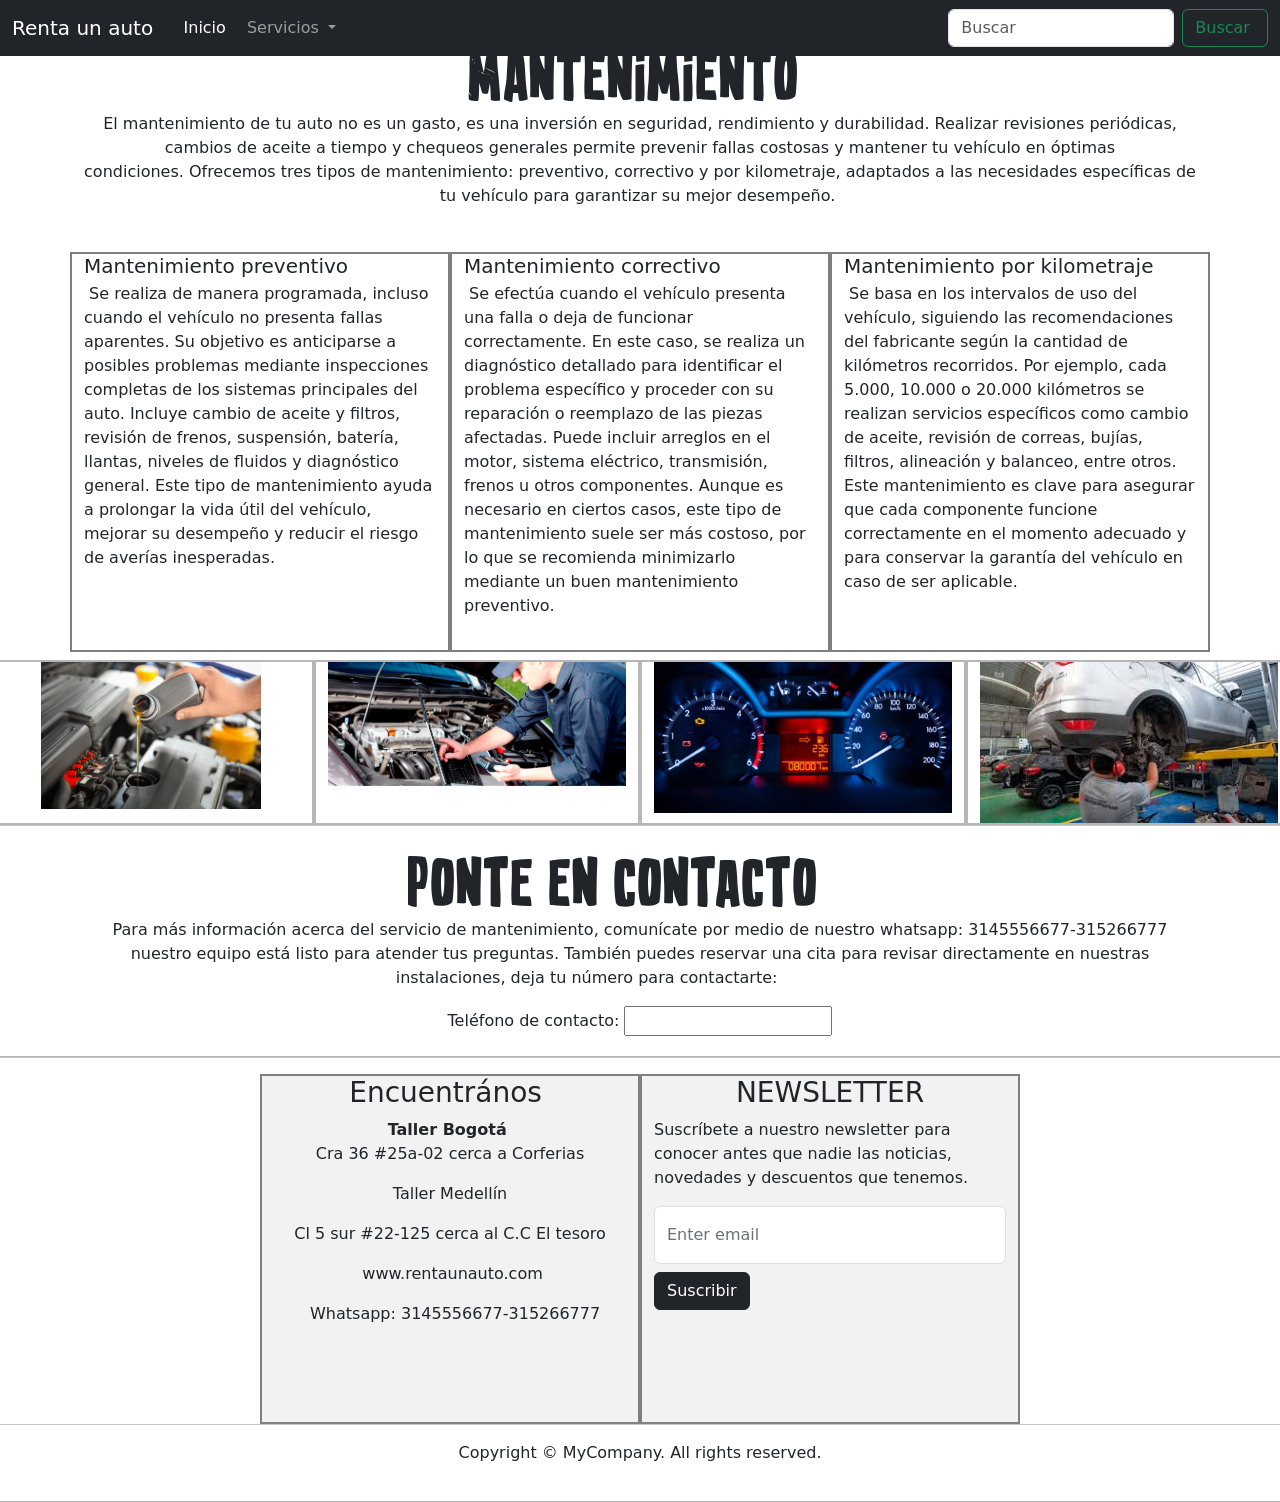
<file: Mantenimiento.html>
<!DOCTYPE html>
<html lang="en">
<head>
  <meta charset="utf-8">
  <meta http-equiv="X-UA-Compatible" content="IE=edge">
  <meta name="viewport" content="width=device-width, initial-scale=1">
  <title>Bootstrap Portfolio Page Template</title>
  <!-- Bootstrap -->
  <link href="css/bootstrap-5.3.8.css" rel="stylesheet">
	<link href="css/estilos.css" rel="stylesheet">
	  <style>
   .seccion {
    padding: 20px 0;
    border-bottom: 1px solid #B7B7BA;
  }
	.col-md-4 {
  border: 2px solid gray;
}	  
  </style>
</head>
<body>
  <nav class="navbar navbar-expand-lg navbar-dark bg-dark">
    <div class="container-fluid">
      <a class="navbar-brand" href="index.html">Renta un auto&nbsp;</a>
      <button class="navbar-toggler" type="button" data-bs-toggle="collapse" data-bs-target="#navbarSupportedContent" aria-controls="navbarSupportedContent" aria-expanded="false" aria-label="Toggle navigation">
        <span class="navbar-toggler-icon"></span>
      </button>
      <div class="collapse navbar-collapse" id="navbarSupportedContent">
        <ul class="navbar-nav me-auto mb-2 mb-lg-0">
          <li class="nav-item">
            <a class="nav-link active" aria-current="page" href="index.html">Inicio&nbsp;</a>
          </li>
          <li class="nav-item">
          </li>
          <li class="nav-item dropdown">
            <a class="nav-link dropdown-toggle" href="#" id="navbarDropdown" role="button" data-bs-toggle="dropdown" aria-expanded="false">Servicios&nbsp;</a>
            <ul class="dropdown-menu" aria-labelledby="navbarDropdown">
              <li><a class="dropdown-item" href="Alineación.html">Alineación</a></li>
              <li><a class="dropdown-item" href="Balanceo.html">Balanceo</a></li>
				 <li><a class="dropdown-item" href="Montallantas.html">Montallantas</a></li>
              <li>
                <hr class="dropdown-divider">
              </li>
              <li><a class="dropdown-item" href="Mantenimiento.html">Mantenimiento</a></li>
            </ul>
          </li>
          <li class="nav-item">
          </li>
        </ul>
        <form class="d-flex" role="search">
          <input class="form-control me-2" type="Buscar" placeholder="Buscar" aria-label="Buscar">
          <button class="btn btn-outline-success" type="submit">Buscar&nbsp;</button>
        </form>
      </div>
    </div>
  </nav>
  <section>
    <div class="container">
      <div class="row">
        <div class="col-12 text-center">
          <h1>Mantenimiento&nbsp;</h1>
          <p> <span style="text-align: center">El mantenimiento de tu auto no es un gasto, es una inversión en seguridad, rendimiento y durabilidad. Realizar revisiones periódicas, cambios de aceite a tiempo y chequeos generales permite prevenir fallas costosas y mantener tu vehículo en óptimas condiciones.&nbsp;Ofrecemos tres tipos de mantenimiento: preventivo, correctivo y por kilometraje, adaptados a las necesidades específicas de tu vehículo para garantizar su mejor desempeño.&nbsp;</span></p>
        </div>
      </div>
    </div>
  </section>
  <section class="seccion">
    <div class="container mt-2">
      <div class="row">
        <div class="col-md-4 col-12">
          <ul class="list-unstyled">
            <li class="d-flex align-items-start mb-3">
              <div>
                <h5 class="mt-0 mb-1">Mantenimiento preventivo&nbsp;</h5>
                <p>&nbsp;Se realiza de manera programada, incluso cuando el vehículo no presenta fallas aparentes. Su objetivo es anticiparse a posibles problemas mediante inspecciones completas de los sistemas principales del auto. Incluye cambio de aceite y filtros, revisión de frenos, suspensión, batería, llantas, niveles de fluidos y diagnóstico general. Este tipo de mantenimiento ayuda a prolongar la vida útil del vehículo, mejorar su desempeño y reducir el riesgo de averías inesperadas.</p>
              </div>
            </li>
          </ul>
        </div>
        <div class="col-md-4 col-12">
          <ul class="list-unstyled">
            <li class="d-flex align-items-start mb-3">
              <div>
                <h5 class="mt-0 mb-1">Mantenimiento correctivo&nbsp;</h5>
                <p>&nbsp;Se efectúa cuando el vehículo presenta una falla o deja de funcionar correctamente. En este caso, se realiza un diagnóstico detallado para identificar el problema específico y proceder con su reparación o reemplazo de las piezas afectadas. Puede incluir arreglos en el motor, sistema eléctrico, transmisión, frenos u otros componentes. Aunque es necesario en ciertos casos, este tipo de mantenimiento suele ser más costoso, por lo que se recomienda minimizarlo mediante un buen mantenimiento preventivo.</p>
              </div>
            </li>
          </ul>
        </div>
        <div class="col-md-4 col-12">
          <ul class="list-unstyled">
            <li class="d-flex align-items-start mb-3">
              <div>
                <h5 class="mt-0 mb-1">Mantenimiento por kilometraje&nbsp;</h5>
                <p>&nbsp;Se basa en los intervalos de uso del vehículo, siguiendo las recomendaciones del fabricante según la cantidad de kilómetros recorridos. Por ejemplo, cada 5.000, 10.000 o 20.000 kilómetros se realizan servicios específicos como cambio de aceite, revisión de correas, bujías, filtros, alineación y balanceo, entre otros. Este mantenimiento es clave para asegurar que cada componente funcione correctamente en el momento adecuado y para conservar la garantía del vehículo en caso de ser aplicable.</p>
              </div>
            </li>
          </ul>
        </div>
      </div>
    </div>  
      <div class="row mt-2">
        <div class="col-md-3 col-6" style="border: 2px solid #B7B7BA;"><img src="images/Man1.jpg" alt="" width="220" height="220" class="img-fluid d-block mx-auto"></div>
        <div class="col-md-3 col-6" style="border: 2px solid #B7B7BA;"><img class="img-fluid float-left" src="images/Man2.jpg" alt=""></div>
        <div class="col-md-3 col-6 mt-md-0 mt-1" style="border: 2px solid #B7B7BA;"><img class="img-fluid float-right" src="images/Man3.jpg" alt="">
        </div>
        <div class="col-md-3 col-6 mt-md-0 mt-1" style="border: 2px solid #B7B7BA;"><img class="img-fluid float-left" src="images/Man4.jpeg" alt="">
		  </div>
  <hr>
  <section class="seccion">
    <div class="container">
      <div class="row">
        <div class="col-12 text-center">
          <h1>Ponte en contacto&nbsp; &nbsp;&nbsp;</h1>
          <p>Para más información acerca del servicio de mantenimiento, comunícate por medio de nuestro whatsapp:&nbsp;3145556677-315266777 nuestro equipo está listo para atender tus preguntas. También puedes reservar una cita para revisar directamente en nuestras instalaciones, deja tu número para contactarte:&nbsp; &nbsp; &nbsp; &nbsp; &nbsp; &nbsp; &nbsp; &nbsp; &nbsp; &nbsp; &nbsp;</p>
Teléfono de contacto: <input type="number">
        </div>
      </div>
    </div>
  </section>
  <hr>
  <div class="section">
    <div class="container">
      <div class="row justify-content-center">
        <div class="col-md-4 col-12" style="background-color: #f2f2f2;">
          <h3 class="text-center">Encuentrános&nbsp;</h3>
          <address class="text-center">
          <strong>Taller Bogotá&nbsp;</strong><br>
Cra 36 #25a-02 cerca a Corferias<br>
          </address>
          <address class="text-center">
          Taller Medellín
          </address>
          <address class="text-center">
          Cl 5 sur #22-125 cerca al C.C El tesoro
          </address>
          <address class="text-center">
          &nbsp;www.rentaunauto.com
          </address>
          <address class="text-center">
          &nbsp; Whatsapp: 3145556677-315266777
          </address>
<address class="text-center">
        &nbsp;
        </address>
<address class="text-center">
        &nbsp;
        </address>
        </div>
        <div class="col-md-4 col-12" style="background-color: #f2f2f2;">
          <h3 class="text-center">NEWSLETTER</h3>
          <p>Suscríbete a nuestro newsletter para conocer antes que nadie las noticias, novedades y descuentos que tenemos.&nbsp;</p>
<form>
           <div class="d-flex flex-column align-items-start">
              <div class="form-floating w-100 mb-2">
                <input type="email" class="form-control" id="exampleInputEmail1" placeholder="name@example.com">
                <label for="exampleInputEmail1">Enter email</label>
              </div>
              <button type="submit" class="btn btn-dark">Suscribir</button>
            </div>
          </form>
        </div>
      </div>
    </div>
  </div>
  <hr>
  <footer class="text-center">
    <div class="container">
      <div class="row">
        <div class="col-12">
          <p>Copyright © MyCompany. All rights reserved.</p>
        </div>
      </div>
    </div>
  </footer>
  <!-- Include all compiled plugins (below), or include individual files as needed -->
  <script src="js/popper-2.11.8.min.js"></script>
  <script src="js/bootstrap-5.3.8.js"></script>
</body>
</html>
</file>
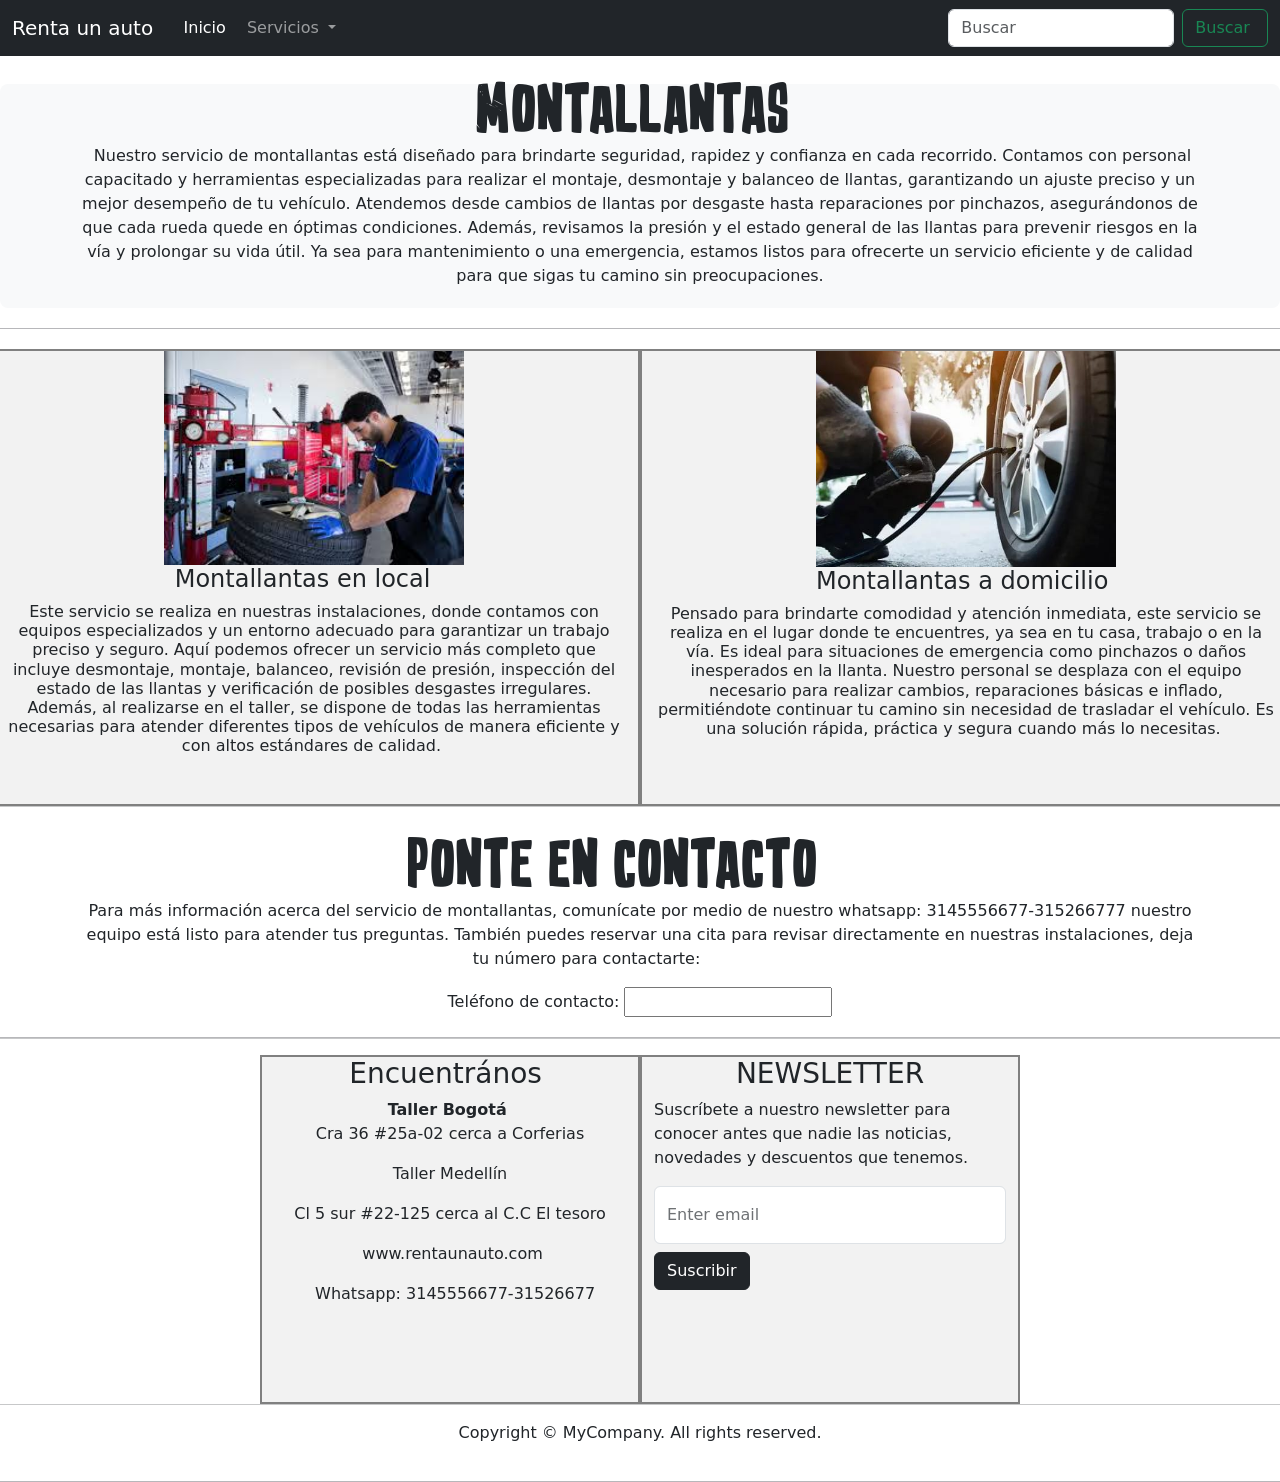
<file: Montallantas.html>
<!DOCTYPE html>
<html lang="en">
<head>
  <meta charset="utf-8">
  <meta http-equiv="X-UA-Compatible" content="IE=edge">
  <meta name="viewport" content="width=device-width, initial-scale=1">
  <title>Bootstrap Portfolio Page Template</title>
  <!-- Bootstrap -->
  <link href="css/bootstrap-5.3.8.css" rel="stylesheet">
	<link href="css/estilos.css" rel="stylesheet">
	  <style>
   .seccion {
    padding: 20px 0;
    border-bottom: 1px solid #B7B7BA;
  }
	.col-md-4 {
  border: 2px solid gray;
}	  
  </style>
</head>
<body>
  <nav class="navbar navbar-expand-lg navbar-dark bg-dark">
    <div class="container-fluid">
      <a class="navbar-brand" href="index.html">Renta un auto&nbsp;</a>
      <button class="navbar-toggler" type="button" data-bs-toggle="collapse" data-bs-target="#navbarSupportedContent" aria-controls="navbarSupportedContent" aria-expanded="false" aria-label="Toggle navigation">
        <span class="navbar-toggler-icon"></span>
      </button>
      <div class="collapse navbar-collapse" id="navbarSupportedContent">
        <ul class="navbar-nav me-auto mb-2 mb-lg-0">
          <li class="nav-item">
            <a class="nav-link active" aria-current="page" href="index.html">Inicio&nbsp;</a>
          </li>
          <li class="nav-item">
          </li>
          <li class="nav-item dropdown">
            <a class="nav-link dropdown-toggle" href="#" id="navbarDropdown" role="button" data-bs-toggle="dropdown" aria-expanded="false">Servicios&nbsp;</a>
            <ul class="dropdown-menu" aria-labelledby="navbarDropdown">
              <li><a class="dropdown-item" href="Alineación.html">Alineación</a></li>
				 <li><a class="dropdown-item" href="Balanceo.html">Balanceo</a></li>
              <li><a class="dropdown-item" href="Montallantas.html">Montallantas</a></li>
              <li>
                <hr class="dropdown-divider">
              </li>
              <li><a class="dropdown-item" href="Mantenimiento.html">Mantenimiento</a></li>
            </ul>
          </li>
          <li class="nav-item">
          </li>
        </ul>
        <form class="d-flex" role="search">
          <input class="form-control me-2" type="Buscar" placeholder="Buscar" aria-label="Buscar">
          <button class="btn btn-outline-success" type="submit">Buscar&nbsp;</button>
        </form>
      </div>
    </div>
  </nav>
  <section class="seccion">
    <div class="bg-light text-center mt-2 py-1 rounded-3">
      <div class="container">
        <div class="row">
          <div class="col-12">
            <h1>Montallantas&nbsp;</h1>
            <p>&nbsp;Nuestro servicio de montallantas está diseñado para brindarte seguridad, rapidez y confianza en cada recorrido. Contamos con personal capacitado y herramientas especializadas para realizar el montaje, desmontaje y balanceo de llantas, garantizando un ajuste preciso y un mejor desempeño de tu vehículo. Atendemos desde cambios de llantas por desgaste hasta reparaciones por pinchazos, asegurándonos de que cada rueda quede en óptimas condiciones. Además, revisamos la presión y el estado general de las llantas para prevenir riesgos en la vía y prolongar su vida útil. Ya sea para mantenimiento o una emergencia, estamos listos para ofrecerte un servicio eficiente y de calidad para que sigas tu camino sin preocupaciones.</p>
          </div>
        </div>
      </div>
    </div>
  </section>
  <section class="seccion">
    <div class="container">
</div>
      <div class="row">
        <div class="col-md-6 col-12 text-center" style="border: 2px solid gray; background-color: #f2f2f2;">
          <img src="images/Mon1.jpeg" alt="" width="300" class="img-fluid">
          <h4>Montallantas en local&nbsp; &nbsp;</h4>
          <h6> Este servicio se realiza en nuestras instalaciones, donde contamos con equipos especializados y un entorno adecuado para garantizar un trabajo preciso y seguro. Aquí podemos ofrecer un servicio más completo que incluye desmontaje, montaje, balanceo, revisión de presión, inspección del estado de las llantas y verificación de posibles desgastes irregulares. Además, al realizarse en el taller, se dispone de todas las herramientas necesarias para atender diferentes tipos de vehículos de manera eficiente y con altos estándares de calidad.&nbsp;</h6>
<p>&nbsp;</p>
        </div>
        <div class="col-md-6 col-12 text-center mt-md-0 mt-2" style="border: 2px solid gray; background-color: #f2f2f2;">
          <img src="images/Mon2.jpg" alt="" width="300" height="260" class="img-fluid">
          <h4>&nbsp;Montallantas a domicilio&nbsp;&nbsp;</h4>
          <h6> Pensado para brindarte comodidad y atención inmediata, este servicio se realiza en el lugar donde te encuentres, ya sea en tu casa, trabajo o en la vía. Es ideal para situaciones de emergencia como pinchazos o daños inesperados en la llanta. Nuestro personal se desplaza con el equipo necesario para realizar cambios, reparaciones básicas e inflado, permitiéndote continuar tu camino sin necesidad de trasladar el vehículo. Es una solución rápida, práctica y segura cuando más lo necesitas.&nbsp;</h6>
<p>&nbsp;&nbsp;</p>
        </div>
  <hr>
  <section class="seccion">
    <div class="container">
      <div class="row">
        <div class="col-12 text-center">
          <h1>Ponte en contacto&nbsp; &nbsp;&nbsp;</h1>
          <p>Para más información acerca del servicio de montallantas, comunícate por medio de nuestro whatsapp:&nbsp;3145556677-315266777 nuestro equipo está listo para atender tus preguntas. También puedes reservar una cita para revisar directamente en nuestras instalaciones, deja tu número para contactarte:&nbsp; &nbsp; &nbsp; &nbsp; &nbsp; &nbsp; &nbsp; &nbsp; &nbsp; &nbsp; &nbsp;</p>
Teléfono de contacto: <input type="number">
        </div>
      </div>
    </div>
  </section>
  <hr>
  <div class="section">
    <div class="container">
      <div class="row justify-content-center">
        <div class="col-md-4 col-12" style="background-color: #f2f2f2;">
          <h3 class="text-center">Encuentrános&nbsp;</h3>
          <address class="text-center">
          <strong>Taller Bogotá&nbsp;</strong><br>
Cra 36 #25a-02 cerca a Corferias<br>
          </address>
          <address class="text-center">
          Taller Medellín
          </address>
          <address class="text-center">
          Cl 5 sur #22-125 cerca al C.C El tesoro
          </address>
          <address class="text-center">
          &nbsp;www.rentaunauto.com
          </address>
          <address class="text-center">
          &nbsp; Whatsapp: 3145556677-31526677
          </address>
<address class="text-center">
        &nbsp;
        </address>
<address class="text-center">
        &nbsp;
        </address>
        </div>
        <div class="col-md-4 col-12" style="background-color: #f2f2f2;">
          <h3 class="text-center">NEWSLETTER</h3>
          <p>Suscríbete a nuestro newsletter para conocer antes que nadie las noticias, novedades y descuentos que tenemos.&nbsp;</p>
<form>
           <div class="d-flex flex-column align-items-start">
              <div class="form-floating w-100 mb-2">
                <input type="email" class="form-control" id="exampleInputEmail1" placeholder="name@example.com">
                <label for="exampleInputEmail1">Enter email</label>
              </div>
              <button type="submit" class="btn btn-dark">Suscribir</button>
            </div>
          </form>
        </div>
      </div>
    </div>
  </div>
  <hr>
  <footer class="text-center">
    <div class="container">
      <div class="row">
        <div class="col-12">
          <p>Copyright © MyCompany. All rights reserved.</p>
        </div>
      </div>
    </div>
  </footer>
  <!-- Include all compiled plugins (below), or include individual files as needed -->
  <script src="js/popper-2.11.8.min.js"></script>
  <script src="js/bootstrap-5.3.8.js"></script>
</body>
</html>
</file>
<file: css/estilos.css>
@font-face {
    font-family: 'edwood';
    src: url('../fonts/edwood.ttf') format('truetype');
}

h1 {
    font-family: 'edwood' !important;
}
</file>
